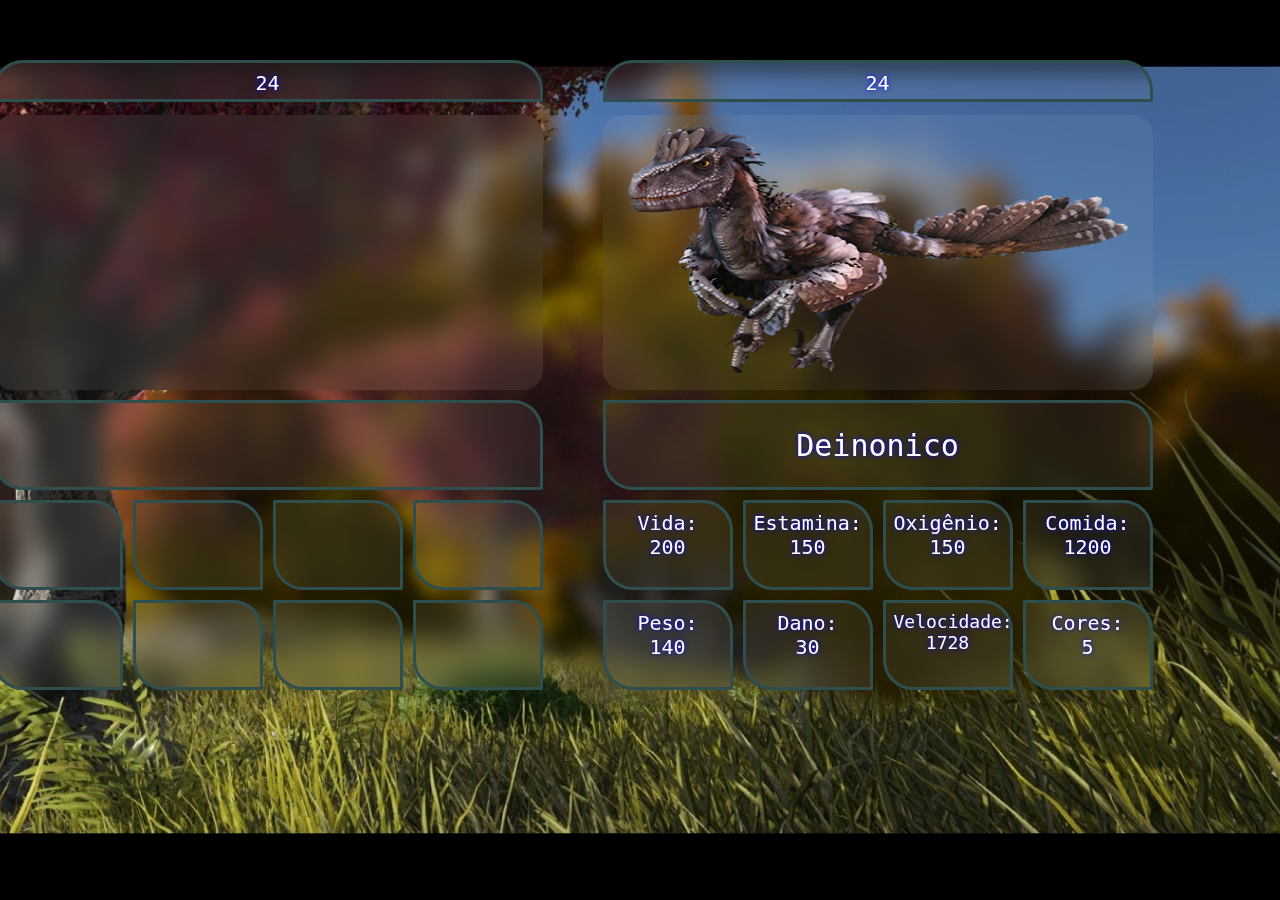
<file: index.html>
<!DOCTYPE html>
<html lang="en">
<head>
    <meta charset="UTF-8">
    <meta http-equiv="X-UA-Compatible" content="IE=edge">
    <meta name="viewport" content="width=device-width, initial-scale=1.0">
    <title>(: ArkBattle :)</title>
    <link rel="stylesheet" href="css/main.css">
</head>
<body>
    
    <div class="container">
        <div class="parent">
            <div id="divFoto1"><img src="img/vazio.png" alt="" id="imgFoto1"></div>
            <div id="divFoto2"><img src="img/vazio.png" alt="" id="imgFoto2"></div>
            <div id="divNome1" class="divAtributos">//nome1</div>
            <div id="divNome2" class="divAtributos">//nome2</div>
            <div id="divVida1" class="divAtributos">//vida1</div>
            <div id="divEstamina1" class="divAtributos">//estamina1</div>
            <div id="divOxigenio1" class="divAtributos">//oxigenio1</div>
            <div id="divComida1" class="divAtributos">//comida1</div>
            <div id="divPeso1" class="divAtributos">//peso1</div>
            <div id="divDano1" class="divAtributos">//dano1</div>
            <div id="divVelocidade1" class="divAtributos">//velocidade1</div>
            <div id="divCores1" class="divAtributos">//cores1</div>
            <div id="divVida2" class="divAtributos">//vida2</div>
            <div id="divEstamina2" class="divAtributos">//estamina2</div>
            <div id="divOxigenio2" class="divAtributos">//oxigenio2</div>
            <div id="divComida2" class="divAtributos">//comida2</div>
            <div id="divPeso2" class="divAtributos">//peso2</div>
            <div id="divDano2" class="divAtributos">//dano2</div>
            <div id="divVelocidade2" class="divAtributos">//velocidade2</div>
            <div id="divCores2" class="divAtributos">//cores2</div>
            <div id="divPlacarEsquerda">Tamanho do deck1</div>
            <div id="divPlacarDireita">Tamanho do deck2</div>
            <div id="divCabecalho"></div>
        </div>

    </div>
    <!-- <output>Melancia</output>
    <button onclick="testar()">Teste</button> -->
    <script src="js/Carta.js"></script>
    <script src="js/Estagiario.js"></script>
    <script src="js/main.js"></script>
    <script src="js/Clique.js"></script>

</body>
</html>
</file>
<file: css/main.css>
/* *{
    margin: 8px;
    border: 2px solid red;
}
div{

    border: 2px solid red;
    color: white;
} */

.parent {
    display: grid;
    grid-template-columns: repeat(4, 140px) 50px repeat(4, 140px);
    grid-template-rows: 40px repeat(6, 100px) repeat(5, 1fr);
    grid-column-gap: 0px;
    grid-row-gap: 0px;
    }

    
    #divFoto1 { grid-area: 2 / 1 / 5 / 5; }
    #divFoto2 { grid-area: 2 / 6 / 5 / 10; }
    /* .div3 { grid-area: 5 / 1 / 6 / 5; } */
    #divNome1 { grid-area: 5 / 1 / 6 / 5; }
    #divNome2 { grid-area: 5 / 6 / 6 / 10; }
    #divVida1 { grid-area: 6 / 1 / 7 / 2; }
    #divEstamina1 { grid-area: 6 / 2 / 7 / 3; }
    #divOxigenio1 { grid-area: 6 / 3 / 7 / 4; }
    #divComida1 { grid-area: 6 / 4 / 7 / 5; }
    #divPeso1 { grid-area: 7 / 1 / 8 / 2; }
    #divDano1 { grid-area: 7 / 2 / 8 / 3; }
    #divVelocidade1 { grid-area: 7 / 3 / 8 / 4; }
    #divCores1 { grid-area: 7 / 4 / 8 / 5; }
    #divVida2 { grid-area: 6 / 6 / 7 / 7; }
    #divEstamina2 { grid-area: 6 / 7 / 7 / 8; }
    #divOxigenio2 { grid-area: 6 / 8 / 7 / 9; }
    #divComida2 { grid-area: 6 / 9 / 7 / 10; }
    #divPeso2 { grid-area: 7 / 6 / 8 / 7; }
    #divDano2 { grid-area: 7 / 7 / 8 / 8; }
    #divVelocidade2 { grid-area: 7 / 8 / 8 / 9; }
    #divCores2 { grid-area: 7 / 9 / 8 / 10; }
    #divPlacarEsquerda { grid-area: 1 / 1 / 2 / 5; }
    #divPlacarDireita { grid-area: 1 / 6 / 2 / 10; }
    #divCabecalho { grid-area: 1 / 5 / 2 / 6; }

#divCabecalho{
    color: goldenrod;
    /* font-size: xx-large; */
    /* font-weight: bold; */
    justify-content: center;
    align-items: center auto;
    text-align: center;
    font-family: monospace;
    font-size: 38px;
}


body{
    /* justify-content: center;
    align-items: center; */
    background-image: url('../img/wp/5.jpg');
    background-color: black;
    background-repeat: no-repeat;
    /* background-clip: padding-box; */
    background-attachment: fixed;
    background-position: center;
    margin-top: 25px;
}



img{
    margin: 0;
    padding: 0;
    border-radius: 10px;
}
#imgFoto1, #imgFoto2{
    /* max-height: fit-content;
    max-width: fit-content; */
    height: 250px;
    width: 500px;
    margin: 8px;
}

#divFoto1, #divFoto2{
    border: 20px;
    /* border: solid; */
    border-color: darkgray;
    /* border-color: yellowgreen; */
    padding: 0px;
    background-color: black;
    border-radius: 20px;
    margin-top: 20px;
    background-color: #ffffff10;
    backdrop-filter: blur(12px);
    -webkit-backdrop-filter: blur(12px);
}

.divAtributos, #divPlacarEsquerda, #divPlacarDireita
/* , #divNome1, #divNome2, #divVida1, #divVida2, #divEstamina1, #divEstamina2, #divOxigenio1, #divOxigenio2, #divComida1, #divComida2, #divPeso1, #divPeso2, #divDano1, #divDano2, #divVelocidade1, #divVelocidade2, #divCores1, #divCores2 */
{
    /* height: 35px; */
    justify-content: center;
    align-items: center auto;
    text-align: center;
    /* vertical-align: 50%; */
    font-family: monospace;
    font-size: 20px;
    color: white;
    vertical-align: middle;
    border: 1px;
    border: solid;
    border-color: darkslategray;
    /* background-color:black; */
    background-color: #ffffff10;
    backdrop-filter: blur(12px);
    -webkit-backdrop-filter: blur(12px);
    /* text-shadow: 2px 2px #000000; */
    text-shadow: 0px 0px 5px #0000ff;
    border-radius: 2px 30px 2px 30px;
    padding: 8px;
}

#divVelocidade1, #divVelocidade2{
    font-size: 18px;
}

#divPlacarEsquerda, #divPlacarDireita{
    border-radius: 30px 30px 2px 2px;
    height: 20px;
}

#divNome1, #divNome2{
    font-size: 30px;
    padding-top: 25px;
    /* vertical-align: text-bottom; */
    /* margin: 0;
    position: absolute;
    top: 50%;
    -ms-transform: translateY(-50%);
    transform: translateY(-50%); */
}

.divAtributos:hover{
    font-weight: bolder;
    font-style: italic;
    font-size: 22px;
    color: hotpink;
}

.container {
    /* align-items: center; */
    /* position: fixed; */

    justify-content: center;
    margin-top: 50px;
    margin-left: 200px;

    /* margin: 0;
    position: absolute;
    top: 50%;
    -ms-transform: translateY(-50%);
    transform: translateY(-50%); */

    border: 3px;
    border-style: none;
    border-color: blanchedalmond;
    border-radius: 5px;
    display: grid;
    grid-template-columns: 300px 30px 300px;
    grid-template-rows: 30px 460px 30px;
    gap: 0px 0px;
    grid-auto-flow: row;
    grid-template-areas:
        ". . ."
        ". . ."
        ". . .";
}
header, div{
    border: 1px;
    border-style: none;
    border-radius: 5px;
    justify-content: center;
    align-items: center auto;
    text-align: center;
    margin: 5px;
    
    /* color: aliceblue; */
}
header{
    display: block;
}



/* div{
    justify-content: center;
    align-items: center;
} */
</file>
